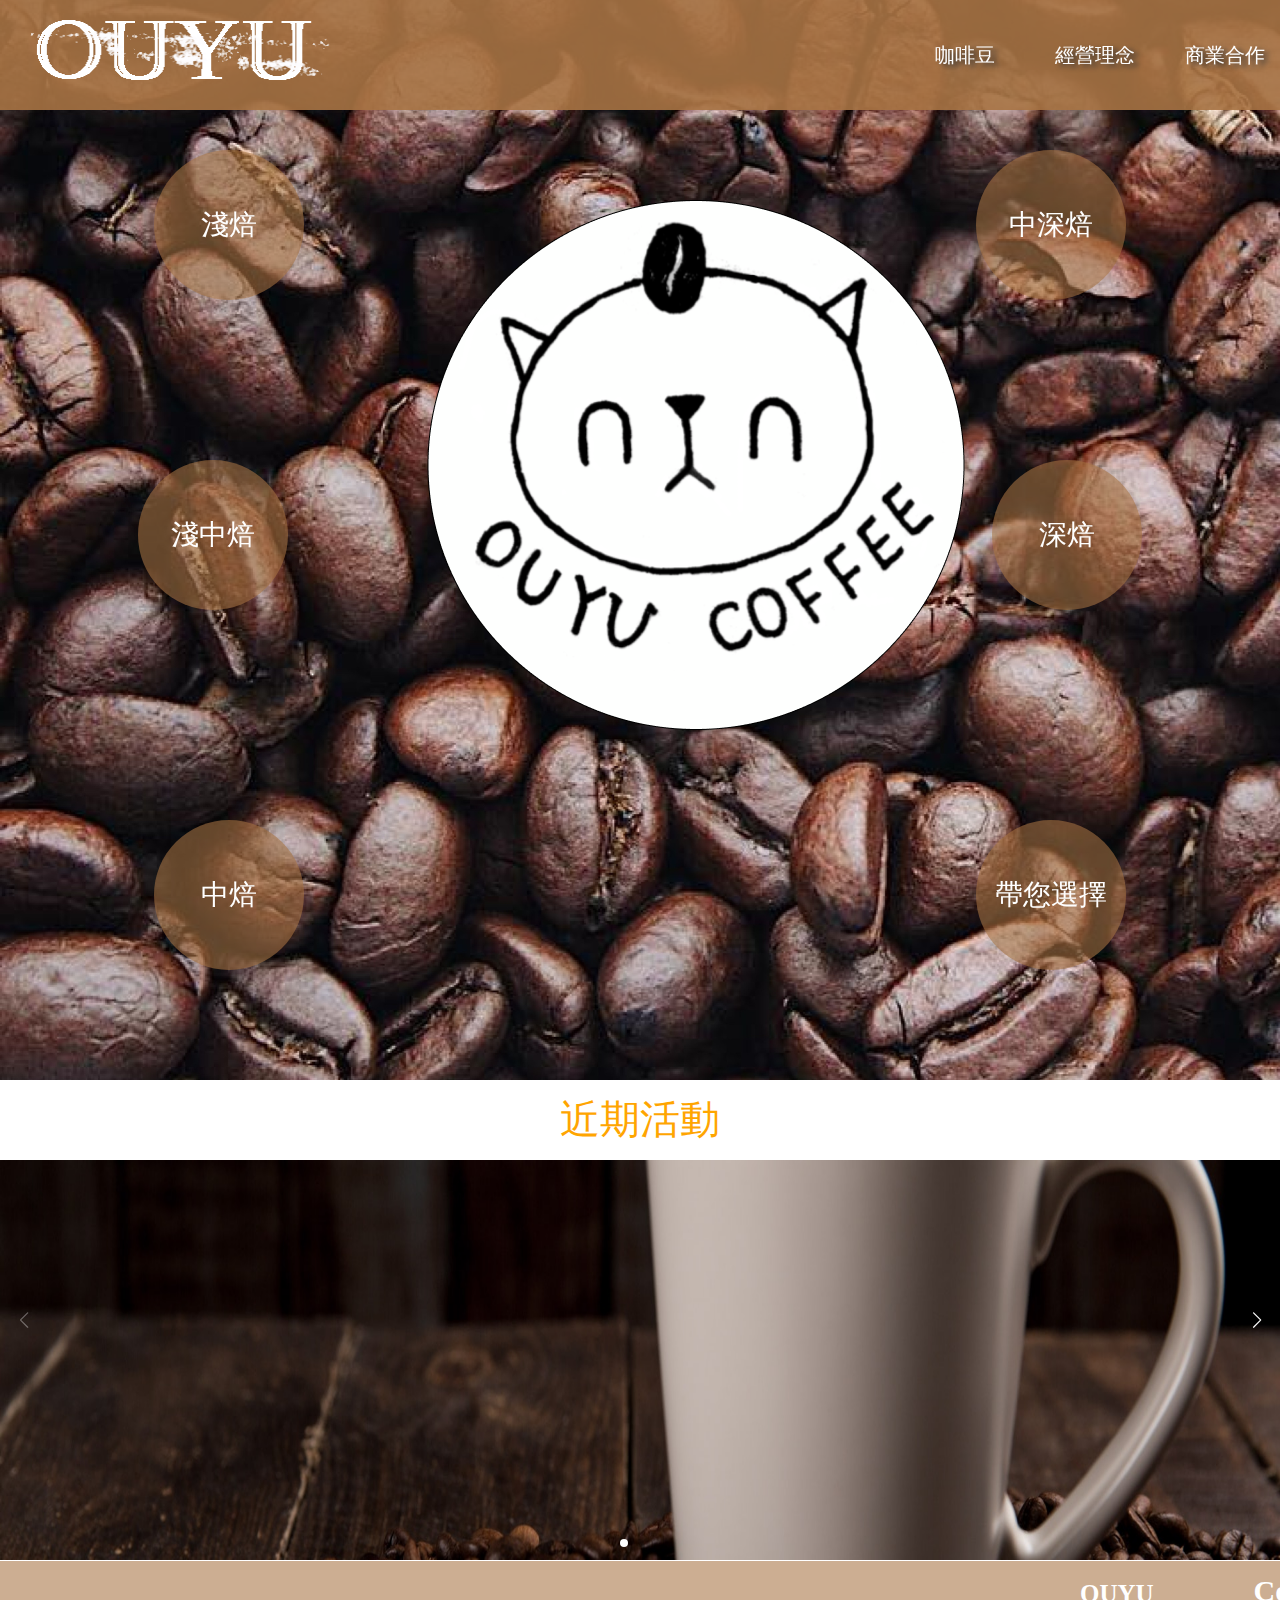
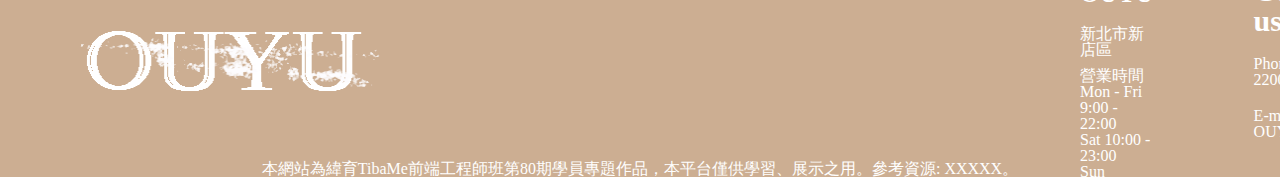
<file: index.html>
<!DOCTYPE html>
<html lang="en">
<head>
    <meta charset="UTF-8">
    <meta http-equiv="X-UA-Compatible" content="IE=edge">
    <meta name="viewport" content="width=device-width, initial-scale=1.0">
    <title>OUYUCOFFEE</title>
    <link rel="stylesheet" href="https://cdnjs.cloudflare.com/ajax/libs/font-awesome/6.1.1/css/all.min.css" integrity="sha512-KfkfwYDsLkIlwQp6LFnl8zNdLGxu9YAA1QvwINks4PhcElQSvqcyVLLD9aMhXd13uQjoXtEKNosOWaZqXgel0g==" crossorigin="anonymous" referrerpolicy="no-referrer" />
    <link rel="stylesheet" href="css/index.css">
    <link rel="stylesheet" href="css/reset.css">
    <link rel="stylesheet" href="css/header.css">
    <link rel="stylesheet" href="css/footer.css">

</head>
<body>
    <nav class="header">
        <div class="header-wrapper">
            <a class="logo-a" href="index.html">
                <img class="logo" src="img/ouyu.png" alt="">
            </a>
            <div class="hamBar_wrapper"><a class="hamBar" href="#"><i class="fa-solid fa-bars"></i></a></div>
            <section class="nav">
                <ul class="nav-ul">
                    <li class="nav-item"><a href="productList.html">咖啡豆</a></li>
                        <div class="second_nav" style="display: none ;">
                        <ul>
                            <li><a href="productList.html">咖啡用品</a></li>
                            <li><a href="productPage.html">商品頁面</a></li>
                            <li><a href="beansCart.html">購物車</a></li>
                        </ul>
                        </div>
                    </li>
                    <li class="nav-item"><a href="businessPhilosophy.html">經營理念</a></li>
                    <li class="nav-item"><a href="businessCooperation.html">商業合作</a></li>
                    <li class="nav-item"><a href="#">聯絡資訊</a></li>
                    <li class="nav-item"><a href="coffeeKnowledge.html">咖啡知識</a>
                    </li>

                                <ul class="top-icon">
                                    <li><a href="beansCart.html"><i class="fa-solid fa-cart-shopping"></i></a></li>
                                    <li><a href="login.html"><i class="fa-solid fa-circle-user"></i></a></li>
                                </ul>
                </ul>         
            </section>
        </div>
        </nav>
 
        <section class="main_grid">
            <button class="chioce1"><a href="productList.html">淺焙</a>
            </button>
            <button class="chioce2"><a href="productList.html">淺中焙</a>
            </button>
            <button class="chioce3"><a href="productList.html">中焙</a>
            </button>
            <button class="chioce4"><a href="productList.html">中深焙</a>
            </button>
            <button class="chioce5"><a href="productList.html">深焙</a>
            </button>
            <button class="chioce6"><a href="productList.html">帶您選擇</a></button>
            <img class="main_logo" src="img/Ellipse 1.png" alt="" srcset="">

        </section>
        <section>       
            <img class="rwd_logo" src="img/Ellipse 1.png" alt="" srcset="" style="display: none ;">
        </section>
 
        <div class="swiper mySwiper">
            <h1>近期活動</h1>
            <div class="swiper-wrapper">
                <div class="swiper-slide">
                    <picture>
                        <source media="( max-width: 428px )" srcset="img/i01.jpg">
                        <img class="home_top_img" src="img/i01.jpg" alt="">
                    </picture>
                </div>
                <div class="swiper-slide">
                    <picture>
                        <source media="( max-width: 428px )" srcset="img/i02.jpg">
                        <img class="home_top_img" src="img/i02.jpg" alt="">
                    </picture>
                </div>
                <div class="swiper-slide">
                    <picture>
                        <source media="( max-width: 428px )" srcset="img/i03.jpg">
                        <img class="home_top_img" src="img/i03.jpg" alt="">
                    </picture>
                </div>
            </div>

            <div class="swiper-button-next"></div>
            <div class="swiper-button-prev"></div>
            <div class="swiper-pagination"></div>
        </div>
    

        <footer>
            <div class="footer_content"> 
                <div class="footer_logo">
                    <img src="img/ouyu.png" alt="">
                </div>
                <div class="footer_left">
                    <h2>OUYU</h2>
                    <h3>新北市新店區</h3>
                    <h4>營業時間</h4>
                    <h3>Mon - Fri  9:00 - 22:00<br>
                        Sat  10:00 - 23:00<br>
                        Sun  CLOSED</h3>
                </div>
                <div class="footer_right">
                    <h2>Contact us</h2>
                    <h3>Phone: +886-22001234</h3>
                    <h3>E-mail: OUYU@gmail.com</h3>
                    <a href="#"><i class="fa-brands fa-facebook"></i></a>
                    <a href="#"><i class="fa-brands fa-instagram"></i></a>
                </div>
            </div>
        </footer>
        <p class="comment">本網站為緯育TibaMe前端工程師班第80期學員專題作品，本平台僅供學習、展示之用。參考資源: XXXXX。</p>
       
        <link rel="stylesheet" href="./cdn.jsdelivr.net/npm/swiper/swiper-bundle.min.css">
        <script src="./cdn.jsdelivr.net/npm/swiper/swiper-bundle.min.js"></script>
       <script>
            var swiper = new Swiper(".mySwiper", {
                spaceBetween: 30,
                centeredSlides: true,
                autoplay: {
                    delay: 1500,
                    disableOnInteraction: false,
                },
                pagination: {
                    el: ".swiper-pagination",
                    clickable: true,
                },
                navigation: {
                    nextEl: ".swiper-button-next",
                    prevEl: ".swiper-button-prev",
                },
            });


        </script>

    </body>
</html>
</file>
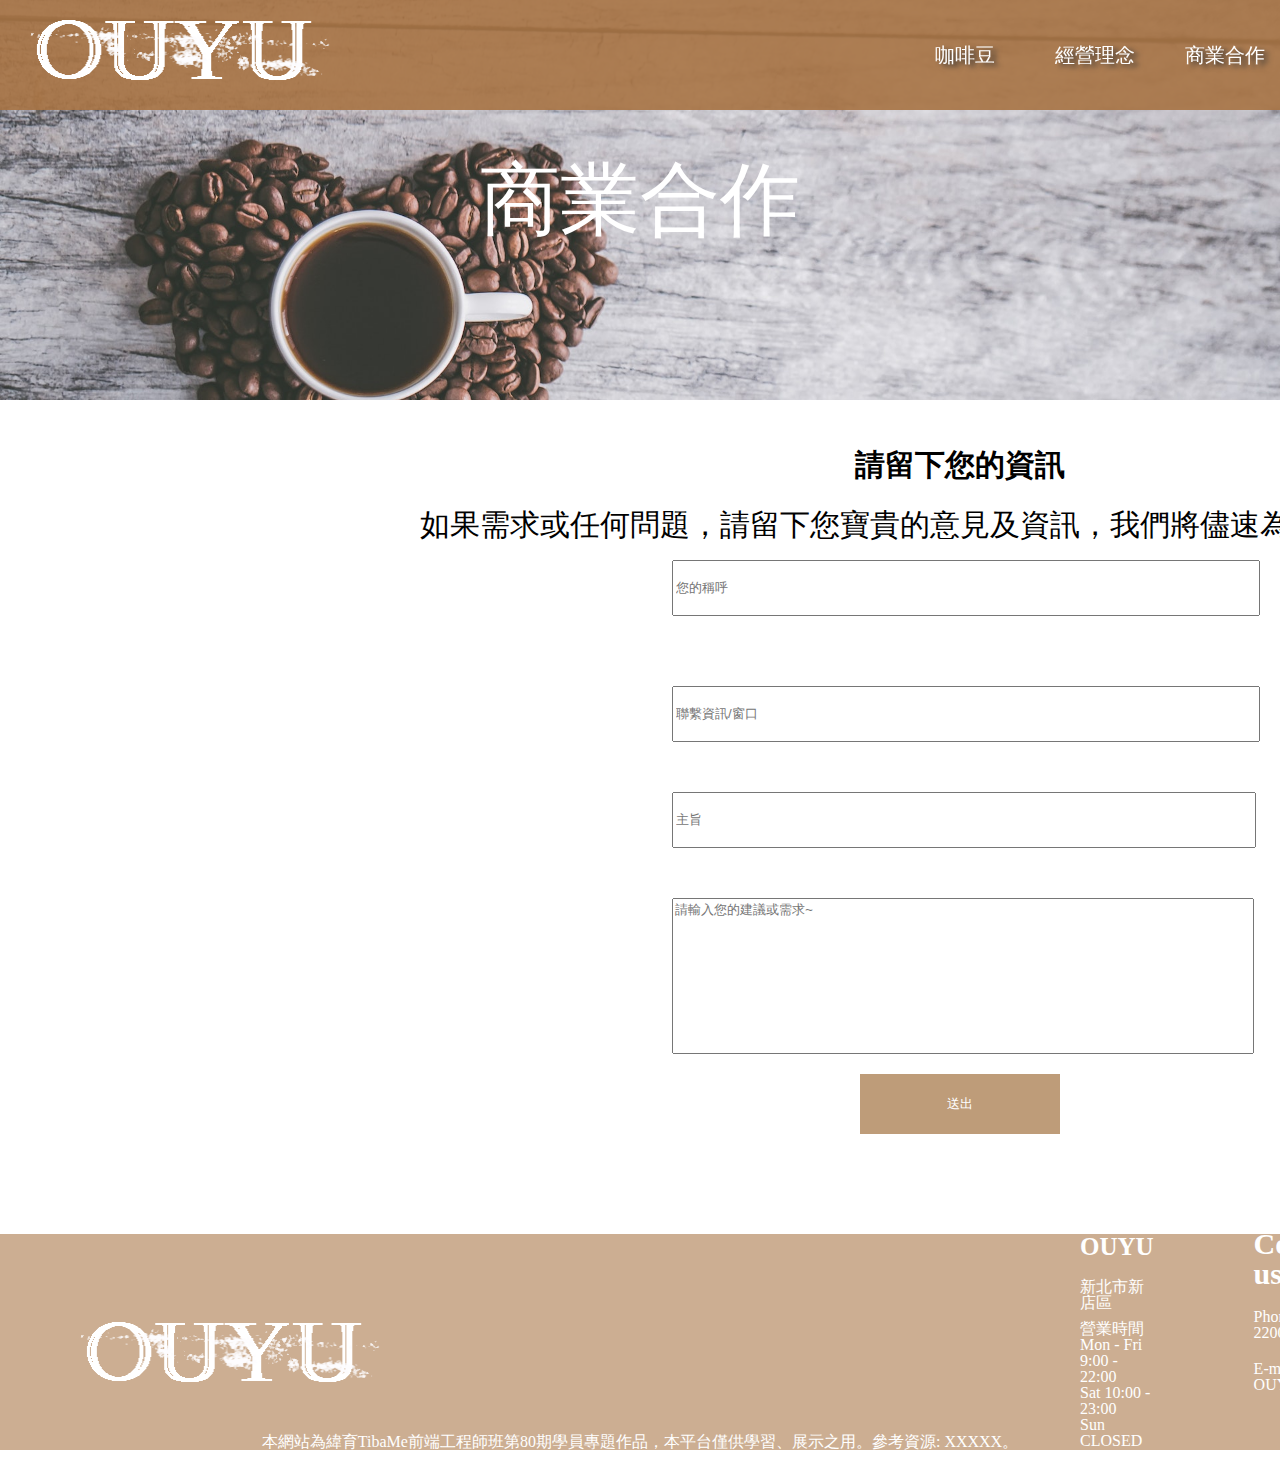
<file: businessCooperation.html>
<!DOCTYPE html>
<html lang="en">
<head>
    <meta charset="UTF-8">
    <meta http-equiv="X-UA-Compatible" content="IE=edge">
    <meta name="viewport" content="width=device-width, initial-scale=1.0">
    <link rel="stylesheet" href="https://cdnjs.cloudflare.com/ajax/libs/font-awesome/6.1.1/css/all.min.css" integrity="sha512-KfkfwYDsLkIlwQp6LFnl8zNdLGxu9YAA1QvwINks4PhcElQSvqcyVLLD9aMhXd13uQjoXtEKNosOWaZqXgel0g==" crossorigin="anonymous" referrerpolicy="no-referrer" />
    <link rel="stylesheet" href="css/header.css">
    <link rel="stylesheet" href="css/footer.css">
    <link rel="stylesheet" href="css/reset.css">
    <link rel="stylesheet" href="css/BusinessCooperation.css">


    <title>BusinessCooperation</title>
<body>
    <nav class="header">
        <div class="header-wrapper">
            <a class="logo-a" href="index.html">
                <img class="logo" src="img/ouyu.png" alt="">
            </a>
        
            <section class="nav">
                <ul class="nav-ul">
                    <li class="nav-item"><a href="productList.html">咖啡豆</a></li>
                        <div class="second_nav" style="display: none ;">
                        <ul>
                            <li><a href="productList.html">咖啡用品</a></li>
                            <li><a href="productPage.html">商品頁面</a></li>
                            <li><a href="beansCart.html">購物車</a></li>
                        </ul>
                        </div>
                    </li>
                    <li class="nav-item"><a href="businessPhilosophy.html">經營理念</a></li>
                    <li class="nav-item"><a href="businessCooperation.html">商業合作</a></li>
                    <li class="nav-item"><a href="#">聯絡資訊</a></li>
                   
                    <li class="nav-item"><a href="coffeeKnowledge.html">咖啡知識</a>
                        <div class="second_nav" style="display: none;">


                        </div>
                    </li>

                                <ul class="top-icon">
                                    <li><a href="beansCart.html"><i class="fa-solid fa-cart-shopping"></i></a></li>
                                    <li><a href="login.html"><i class="fa-solid fa-circle-user"></i></a></li>
                                </ul>
                </ul>         
            </section>
        </div>
        </nav>
        
        <div class="Business_cooperation_bg">
            <h1>商業合作</h1>
        </div>

        <div class="Business_cooperation_main">
            <h2>請留下您的資訊</h2>
            <p>如果需求或任何問題，請留下您寶貴的意見及資訊，我們將儘速為您處理及回覆。</p>
             <div class="name_email_wrapper">
                <div class="yourname">
                    <input type="text" placeholder="您的稱呼">
                </div>
                <div class="youremail">
                    <input type="text" placeholder="聯繫資訊/窗口">
                </div>
            </div>

            <div class="subject_message_submit_wrapper">
                <input type="text" placeholder="主旨">
                <textarea type="text" cols="30" rows="10" placeholder="請輸入您的建議或需求~" style="resize:none"></textarea>
                <input class="send" type="Submit" value="送出">
            </div>
            
        </div>



        <footer>
            <div class="footer_content"> 
                <div class="footer_logo">
                    <img src="img/ouyu.png" alt="">
                </div>
                <div class="footer_left">
                    <h2>OUYU</h2>
                    <h3>新北市新店區</h3>
                    <h4>營業時間</h4>
                    <h3>Mon - Fri  9:00 - 22:00<br>
                        Sat  10:00 - 23:00<br>
                        Sun  CLOSED</h3>
                </div>
                <div class="footer_right">
                    <h2>Contact us</h2>
                    <h3>Phone: +886-22001234</h3>
                    <h3>E-mail: OUYU@gmail.com</h3>
                    <a href="#"><i class="fa-brands fa-facebook"></i></a>
                    <a href="#"><i class="fa-brands fa-instagram"></i></a>
                </div>
            </div>
        </footer>
        <p class="comment">本網站為緯育TibaMe前端工程師班第80期學員專題作品，本平台僅供學習、展示之用。參考資源: XXXXX。</p>





</body>
</html>
</file>
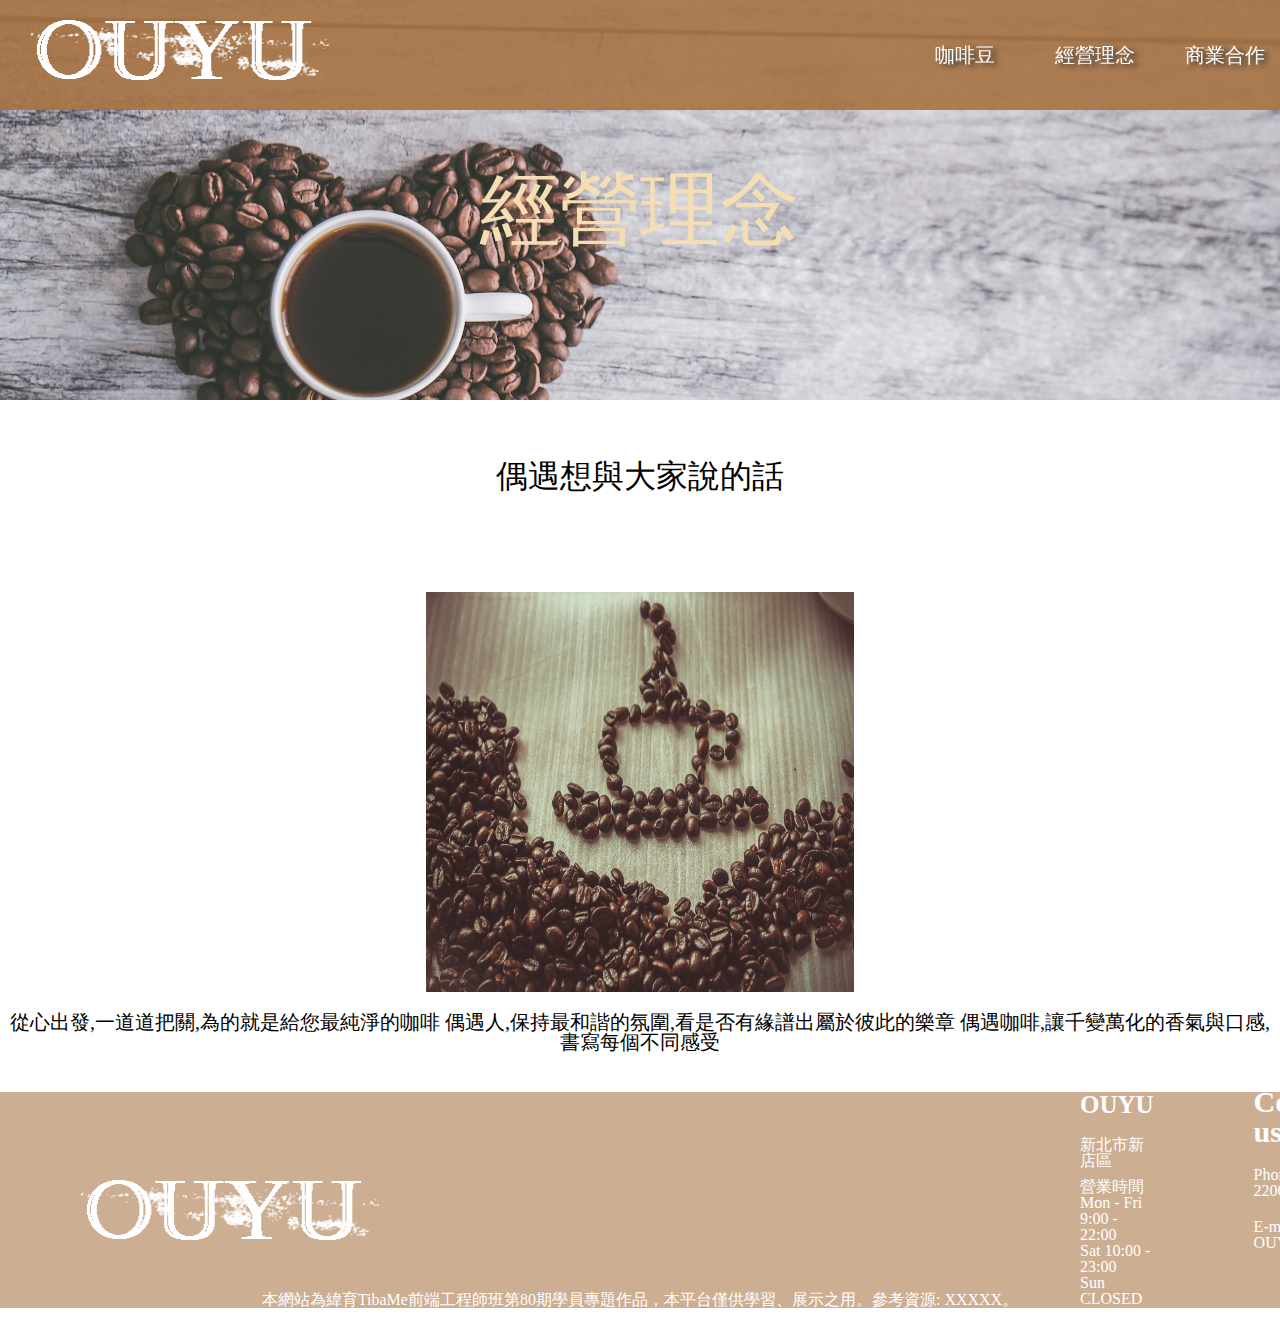
<file: businessPhilosophy.html>
<!DOCTYPE html>
<html lang="en">
<head>
    <meta charset="UTF-8">
    <meta http-equiv="X-UA-Compatible" content="IE=edge">
    <meta name="viewport" content="width=device-width, initial-scale=1.0">
    <link rel="stylesheet" href="https://cdnjs.cloudflare.com/ajax/libs/font-awesome/6.1.1/css/all.min.css" integrity="sha512-KfkfwYDsLkIlwQp6LFnl8zNdLGxu9YAA1QvwINks4PhcElQSvqcyVLLD9aMhXd13uQjoXtEKNosOWaZqXgel0g==" crossorigin="anonymous" referrerpolicy="no-referrer" />
    <link rel="stylesheet" href="css/header.css">
    <link rel="stylesheet" href="css/footer.css">
    <link rel="stylesheet" href="css/reset.css">
    <link rel="stylesheet" href="css/BusinessPhilosophy.css">
    <title>BusinessPhilosophy</title>
</head>
<body>
    <nav class="header">
        <div class="header-wrapper">
            <a class="logo-a" href="index.html">
                <img class="logo" src="img/ouyu.png" alt="">
            </a>
        
            <section class="nav">
                <ul class="nav-ul">
                    <li class="nav-item"><a href="productList.html">咖啡豆</a></li>
                        <div class="second_nav" style="display: none ;">
                        <ul>
                            <li><a href="productList.html">咖啡用品</a></li>
                            <li><a href="productPage.html">商品頁面</a></li>
                            <li><a href="beansCart.html">購物車</a></li>
                        </ul>
                        </div>
                    </li>
                    <li class="nav-item"><a href="businessPhilosophy.html">經營理念</a></li>
                    <li class="nav-item"><a href="businessCooperation.html">商業合作</a></li>
                    <li class="nav-item"><a href="#">聯絡資訊</a></li>
                   
                    <li class="nav-item"><a href="coffeeKnowledge.html">咖啡知識</a>
                        <div class="second_nav" style="display: none;">


                        </div>
                    </li>

                                <ul class="top-icon">
                                    <li><a href="beansCart.html"><i class="fa-solid fa-cart-shopping"></i></a></li>
                                    <li><a href="login.html"><i class="fa-solid fa-circle-user"></i></a></li>
                                </ul>
                </ul>         
            </section>
        </div>
        </nav>

        <div class="Business_philosophy_bg">
            <h1>經營理念</h1>
        </div>
        <div class="Business_philosophy_bg_main">
            <h2>偶遇想與大家說的話</h2>
        </div>
        <div class="Business_philosophy_bg_img">
            <img class="bpimg" src="img/BP.jpg"  alt="">
      
            <p>從心出發,一道道把關,為的就是給您最純淨的咖啡
                偶遇人,保持最和諧的氛圍,看是否有緣譜出屬於彼此的樂章
                偶遇咖啡,讓千變萬化的香氣與口感,書寫每個不同感受
            </p>
        </div>
  

                <footer>
                    <div class="footer_content"> 
                        <div class="footer_logo">
                            <img src="img/ouyu.png" alt="">
                        </div>
                        <div class="footer_left">
                            <h2>OUYU</h2>
                            <h3>新北市新店區</h3>
                            <h4>營業時間</h4>
                            <h3>Mon - Fri  9:00 - 22:00<br>
                                Sat  10:00 - 23:00<br>
                                Sun  CLOSED</h3>
                        </div>
                        <div class="footer_right">
                            <h2>Contact us</h2>
                            <h3>Phone: +886-22001234</h3>
                            <h3>E-mail: OUYU@gmail.com</h3>
                            <a href="#"><i class="fa-brands fa-facebook"></i></a>
                            <a href="#"><i class="fa-brands fa-instagram"></i></a>
                        </div>
                    </div>
                </footer>
                <p class="comment">本網站為緯育TibaMe前端工程師班第80期學員專題作品，本平台僅供學習、展示之用。參考資源: XXXXX。</p>
</body>
</html>
</file>
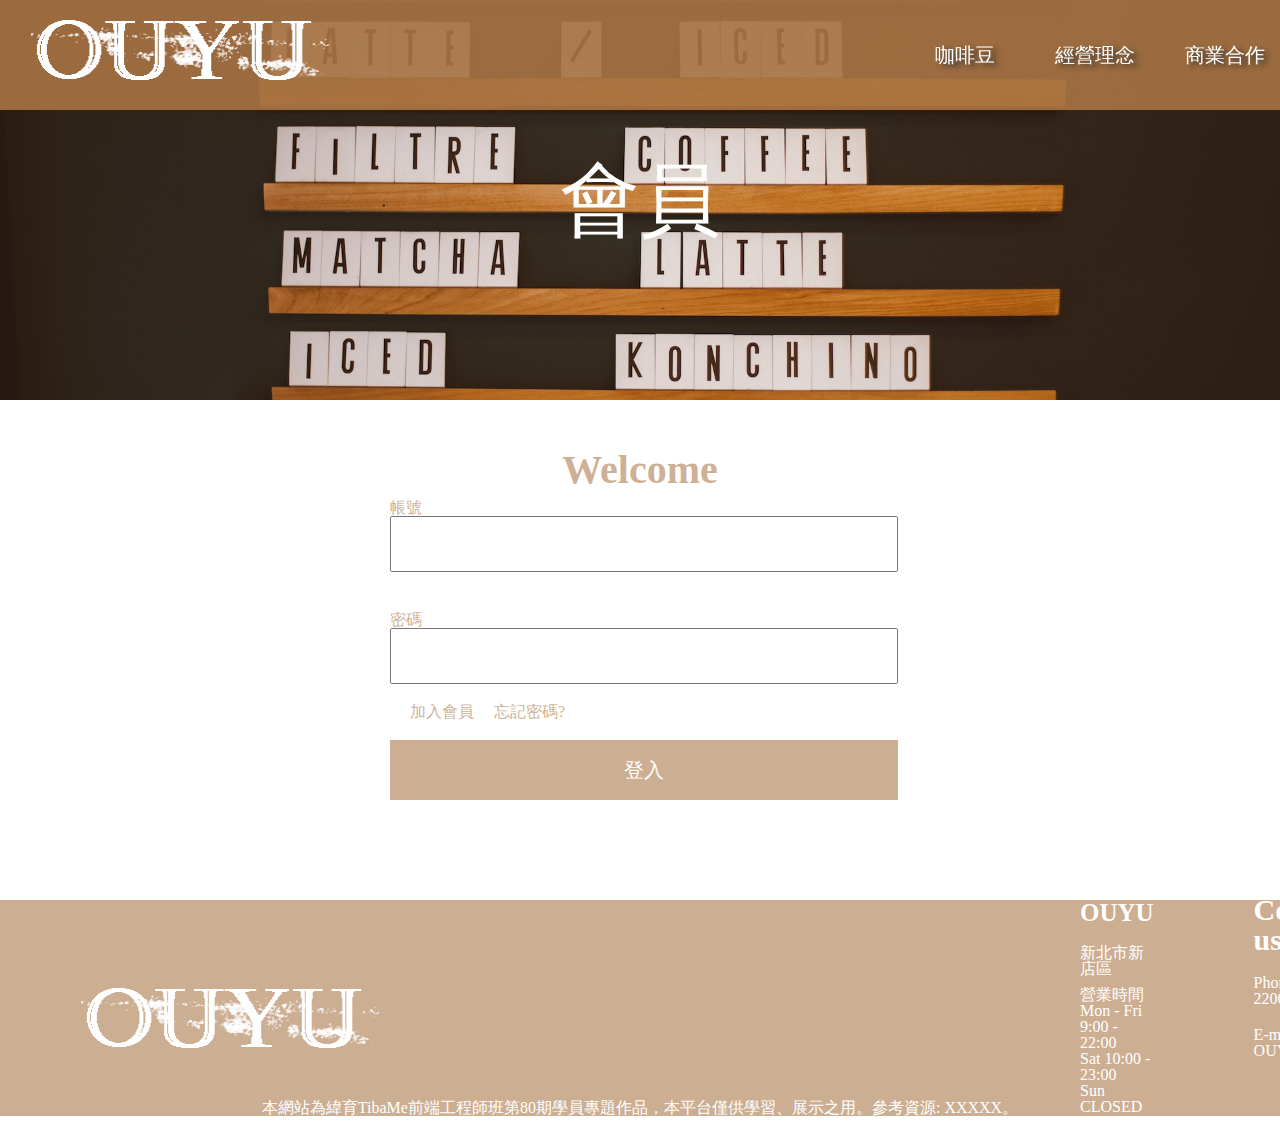
<file: login.html>
<!DOCTYPE html>
<html lang="en">
<head>
    <meta charset="UTF-8">
    <meta http-equiv="X-UA-Compatible" content="IE=edge">
    <meta name="viewport" content="width=device-width, initial-scale=1.0">
    <link rel="stylesheet" href="https://cdnjs.cloudflare.com/ajax/libs/font-awesome/6.1.1/css/all.min.css" integrity="sha512-KfkfwYDsLkIlwQp6LFnl8zNdLGxu9YAA1QvwINks4PhcElQSvqcyVLLD9aMhXd13uQjoXtEKNosOWaZqXgel0g==" crossorigin="anonymous" referrerpolicy="no-referrer" />
    <link rel="stylesheet" href="css/header.css">
    <link rel="stylesheet" href="css/footer.css">
    <link rel="stylesheet" href="css/reset.css">
    <link rel="stylesheet" href="css/Login.css">
    <title>Login</title>
</head>
<body>
    <nav class="header">
        <div class="header-wrapper">
            <a class="logo-a" href="index.html">
                <img class="logo" src="img/ouyu.png" alt="">
            </a>
        
            <section class="nav">
                <ul class="nav-ul">
                    <li class="nav-item"><a href="productList.html">咖啡豆</a></li>
                        <div class="second_nav" style="display: none ;">
                        <ul>
                            <li><a href="productList.html">咖啡用品</a></li>
                            <li><a href="productPage.html">商品頁面</a></li>
                            <li><a href="beansCart.html">購物車</a></li>
                        </ul>
                        </div>
                    </li>
                    <li class="nav-item"><a href="businessPhilosophy.html">經營理念</a></li>
                    <li class="nav-item"><a href="businessCooperation.html">商業合作</a></li>
                    <li class="nav-item"><a href="#">聯絡資訊</a></li>
                   
                    <li class="nav-item"><a href="coffeeKnowledge.html">咖啡知識</a>
                        <div class="second_nav" style="display: none;">


                        </div>
                    </li>

                                <ul class="top-icon">
                                    <li><a href="beansCart.html"><i class="fa-solid fa-cart-shopping"></i></a></li>
                                    <li><a href="login.html"><i class="fa-solid fa-circle-user"></i></a></li>
                                </ul>
                </ul>         
            </section>
        </div>
        </nav>

        <div class="member_top_bg">
            <h1>會員</h1>
        </div>

        <div class="member_login_main">
            <h2>Welcome</h2>
            <div class="account">帳號<input type="text"></div>
            <div class="password">密碼<input type="password"></div>
            <div class="content_wrapper">
                <a href="#">加入會員</a>
                <a href="#">忘記密碼?</a>
            </div>
            <div class="login"><input type="button" value="登入" ></div>

        </div>


        <footer>
            <div class="footer_content"> 
                <div class="footer_logo">
                    <img src="img/ouyu.png" alt="">
                </div>
                <div class="footer_left">
                    <h2>OUYU</h2>
                    <h3>新北市新店區</h3>
                    <h4>營業時間</h4>
                    <h3>Mon - Fri  9:00 - 22:00<br>
                        Sat  10:00 - 23:00<br>
                        Sun  CLOSED</h3>
                </div>
                <div class="footer_right">
                    <h2>Contact us</h2>
                    <h3>Phone: +886-22001234</h3>
                    <h3>E-mail: OUYU@gmail.com</h3>
                    <a href="#"><i class="fa-brands fa-facebook"></i></a>
                    <a href="#"><i class="fa-brands fa-instagram"></i></a>
                </div>
            </div>
        </footer>
        <p class="comment">本網站為緯育TibaMe前端工程師班第80期學員專題作品，本平台僅供學習、展示之用。參考資源: XXXXX。</p>
</body>
</html>
</file>
<file: css/index.css>
.body{
    max-width: 1920px;
}
.mid {
    max-width: 1920px;
    width: 100%;
}

.mid h1{
    display: block;
    color:white;
    background-color: orange;
    text-align: center ;
    height: 40px;
    width: 150px;
    padding-top: 20px;
    margin-bottom: 40px;
    margin-top: 40px;
    margin-left: 886px;
}

.mid img{
    width: 100%;
    background-size: cover;
    background-position: center 0;
    background-repeat: no-repeat;
    height: 300px;
}

.mid ul{

    
    display: flex;

    /* flex-direction: column; */
    margin: 0 400px;
    justify-content: space-between;
    align-items: center;
    width: 972px;
    height: 600px;
    padding: 50px;

}

.mid li{
   
    margin: 0 0 50px 50px;
    box-sizing: border-box;
}

.p1{
    width: 240px;
    height: 300px;
}

.main_grid{
    background-image: url("../img/indexbg.png");
    background-size: cover;
    background-repeat: no-repeat;
    display: grid;
    max-width: 1920px;
    width: 100%;
    /* height: auto; */
    background-color: #fff;
    grid-template-rows: 360px 360px 360px;
    grid-template-columns: 640px 640px 640px ;
    z-index: 1;
    grid-template-columns: repeat(auto-fit, minmax(150px, 1fr));
    font-size: 28px;
}

.main_grid .chioce1{
    display: block;
    color: #fff;
background-color: rgba(167, 115, 68,.58);
border: 0;
z-index: 0;
grid-column: 1;
grid-row: 1;
border-radius: 50%;
width: 150px;
height: 150px;
font-size: 28px;
    margin: 0 auto;
    margin-top: 150px;
    margin-right: 123px;

}
.main_grid .chioce1 a{
    text-decoration:none;
    color: #fff;
}
.main_grid .chioce2 a{
    text-decoration:none;
    color: #fff;
}
.main_grid .chioce3 a{
    text-decoration:none;
    color: #fff;
}
.main_grid .chioce4 a{
    text-decoration:none;
    color: #fff;
}
.main_grid .chioce5 a{
    text-decoration:none;
    color: #fff;
}
.main_grid .chioce6 a{
    text-decoration:none;
    color: #fff;
}
.main_grid .chioce2{
    font-size: 28px;
    display: block;
    color: #fff;
    background-color: rgba(167, 115, 68,.58);
    border: 0;
    border-radius: 50%;
width: 150px;
height: 150px;
    z-index: 0;
    margin: 0 auto;
    margin-top: 100px;
    grid-column: 1;
grid-row: 2;
    
    }
    .main_grid .chioce3{
        font-size: 28px;
        background-color: rgba(167, 115, 68,.58);
        border: 0;
        color: #fff;
        grid-column: 1;
        grid-row: 3;
        border-radius: 50%;
        width: 150px;
        height: 150px;
            z-index: 0;
            margin: 0 auto;
            margin-top: 100px;
            margin-right: 123px;
        }
        .main_grid .chioce4{
            font-size: 28px;
            background-color: rgba(167, 115, 68,.58);
            border: 0;
            color: #fff;
            border-radius: 50%;
            width: 150px;
            height: 150px;
                z-index: 0;
                margin: 0 auto;
                margin-top: 150px;
                margin-left: 123px;
                grid-column: 3;
                grid-row: 1;

            }
            .main_grid .chioce5{
                font-size: 28px;
                background-color: rgba(167, 115, 68,.58);
                border: 0;
                color: #fff;
                border-radius: 50%;
                width: 150px;
                height: 150px;
                    z-index: 0;
                    margin: 0 auto;
                    margin-top: 100px;
                    grid-column: 3;
                    grid-row: 2;
                }
                .main_grid .chioce6{
                    font-size: 28px;
                    background-color: rgba(167, 115, 68,.58);
                    border: 0;
                    color: #fff;
                    border-radius: 50%;
                    width: 150px;
                    height: 150px;
                        z-index: 0;
                        margin: 0 auto;
                        margin-top: 100px;
                        grid-column: 3;
                        grid-row: 3;
                        margin-left: 123px;
                    }
                .main_logo{
 
                    grid-column: 2;
                    grid-row: 1;
                    display: block;
                    margin: 0 auto;
                    margin-top: 200px;
                    width: 538px;
                    height: 530px;

                }
                .home_top_img{
                    width: 100%;
                    height: 400px;
                    display: block;
                }    
                
                .swiper{
                    margin-bottom: 1px;
                }
                .swiper  h1{
                    text-align: center;
                    padding-top: 20px;
                    padding-bottom: 20px;
                    display: block;
                    color: orange;
                    font-size: 40px;
                }
.swiper .swiper-button-next::after{
    color: white;
    font-size: 16px;
}

.swiper .swiper-button-prev::after{
    color: white;
    font-size: 16px;
}


.swiper-pagination .swiper-pagination-bullet-active{
    background-color: white;
}

    
@media screen and (max-width: 428px) {
    .swiper  h1{
        margin-top: 60px;
    }
    .rwd_logo{
display: block;
    }
    .main_grid{
    
        display: none;
    }
    .main_grid .chioce1{
        display: none;
    }
    .main_grid .chioce2{   display: none;}
    .main_grid .chioce3{   display: none;}
    .main_grid .chioce4{   display: none;}
    .main_grid .chioce5{   display: none;}
    .main_grid .chioce6{   display: none;}
 
}
</file>
<file: css/header.css>
.header{

    width: 100%;
    background-color: rgba(167,115,68,0.9);
    height: 110px;
    position: fixed;
}

.header-wrapper{
    width: 100%;
    height: 110px;
    margin: 0 auto;
    display: flex;
}
.logo{
    width: 300px;
    height: 60px;
    margin-top: 20px;
    margin-left: 30px;
}

.logo-a{
    display: block;
    width: 100px;
    height: 90px;
}

    .nav{
        display: flex;
        justify-content: space-between;
        align-items: center;
        margin-left: 800px;
    }
    
    .nav-ul{
        display: flex;
    }
    
    .nav-ul li{
        margin: 0 10px;
    }
    
    .nav li a{
        font-size: 20px;
    }


    .nav-item{
        width: 110px;
        position: relative;
    }
    .nav-item::after{
        content: "";
        display: block;
        width: 0%;
        height: 1.8px;
        background-color: white;
        position: absolute;
        bottom: -0.05em;
        transition: width .4s ease-in;
    }    
    .nav-item:hover.nav-item::after{
        width: 100%;
    }
    .fa-angle-down{
        margin-left: 5px;
        transition: transform .4s ease-in;
    }

    .nav a{
        display: block;
        text-align: center;
        line-height: 50px;
        text-decoration: none;
        color: white;
        text-shadow: 5px 3px 5px #333;
        transition: color .4s ease-in;
        position: relative;
        font-size: 20px;
    }

    .nav a:hover{
        color: tomato;
    }
   
    .top-icon{
        display: flex;
        width: 125px;
        margin-left: 30px;
    }
    .nav-item:hover .second_nav{
        display: block;
    }
    .second_nav{
        display: none;
        position: absolute;
    }


    .second_nav ul{
        margin: 0;
        display: flex;
        flex-direction: column;
    }
    
    .second_nav ul li{
        width: 230px;
        margin: 0 auto;
        background-color: rgba(0,0,0,.8);
    }
    
    .second_nav a{
        display: block;
        text-align: left;
        margin: 0 auto;
        font-size: 16px;
        line-height: 4em;
        margin-left: 15px;
    }

    .top-icon{
        display: flex;
        width: 125px;
        margin-left: 30px;
    }
    
    .top-icon li{
        width: 23px;
    }
    
    .top-icon li a{
        color: white;
        height: 50px;
        line-height: 50px;
        display: block;
    }
    
    .top-icon a:hover{
        color: tomato;
    }
    
    .top-icon .fa-solid{
        width: 23.5px;
        height: 21px;
    }

    
.hamBar_wrapper{
    display: none;
    width: 44px;
    height: 44px;
    align-items: center;
    justify-content: center;
}

.hamBar{
    display: block;
    color: white;
}

    @media screen and (max-width: 428px)
    {

        .header{
            max-width: 428px;
            width: 100%;
            height: 65px;
        }
    
        .header-wrapper{
            max-width: 428px;
            width: 100%;
            margin: 0 auto;
            justify-content: space-between;
            position: fixed;
            z-index: 5;
        }
    
        .logo-a{
            width: 50px;
        }
    
        .logo{
            margin-top: 10px;
            margin-left: 20px;
        }
    
        .hamBar_wrapper{
            display: block;
            max-width: 20px;
            align-items: center;
            padding-right: 20px;
            padding-top: 20px;
        } 
    
        
        .nav{
      
            display: flex;
            opacity: 0;
            margin: auto;
            position: absolute;
            top: 65px;
            width: 100%;
            background-color: #be9c79;
            pointer-events: none;
            transition: opacity 0.3s ease-in;
        }
    
        .nav_show{
            opacity: 1;
            transition: opacity 0.5s ease-in;
            pointer-events: auto;
        }
    
        .nav-ul{
            display: flex;
            flex-direction: column;
            width: 100%;
            align-items: center;
        }
    
        .nav li a{
            font-size: 15px;
        }
    
        .drop_down{
            padding-left: 15px;
        }
    
        .top-icon{
            margin: auto;
        }
    
        .second_nav{
            position: static;
            flex-direction: column;
            max-width: 414px;
            width: 414px;
            margin: 0;
            text-align: center;
        }
    
        .second_nav ul li{
            width: 100%;
        }
    
        .second_nav ul li a{
            line-height: 50px;
            font-size: 12px;
            text-align: center;
        }
    
        .nav-item{
            width: 100%;
        }
    
        .nav-item::after{
            display: none;
        }
    
        .sideInner{
            z-index: 2;
            position: fixed;
            background-color: rgba(0, 0, 0, 0.5);
            top: 0;
            left: 0;
            width: 100%;
            height: 100%;
        }
    
        .nav a:hover{
            color: white;
        }
    
        .top-icon a:hover{
            color: white;
        }
    }
</file>
<file: css/footer.css>
footer{
    width: 100%;
    height: 200px;
    background-color: rgba(167,115,68,0.58);
    font-size: 16px;
    display: flex;
}
.footer_logo{
    width: 100%;
    flex: 1;
    margin: auto;
}

.footer_logo img{
    width: 300px;
    height: 60px;
    display: block;
    margin-left: 80px;
    margin-top: 10px;

}

.footer_content{
    display: flex;
    max-width: 1920px;
    margin-bottom:30px;
    margin-top: 20px;
    
}

.footer_left{
    margin-left: 700px;
    flex: 3;
}

.footer_left h2{
    color:#fff;
    font-size: 25px;
    font-weight: bold;
    margin-bottom: 20px;
    text-align: left;
}

.footer_left h3{
    color:#fff;
    margin-bottom: 10px;
}

.footer_left h4{
    color: #fff;
    line-height: 1;
}

.footer_right{
    margin-top: -5px;
    margin-left: 100px;
    flex: 3;
}

.footer_right h2{
    color:#fff;
    font-size: 30px;
    font-weight: bold;
    margin-bottom: 20px;
    text-align: left;
}

.footer_right h3{
    color:#fff;
    margin-bottom: 20px;
}

.footer_right a{
    
    display: inline;
    color: #fff;
    width: 30px;
    text-decoration: none;
    color:#fff;
    font-size: 24px;
}

.comment{
    max-width: 1920px;
    font-size: 16px;
    text-align: center;
 
    background-color: rgba(167,115,68,0.58);
    color: #fff;
}

@media screen and (max-width: 428px) {
    
    footer {
        height: 70vh;
    }

    .footer_content{
        width: 100%;
        flex-direction: column;
        justify-content: center;
        margin-top: 20px;
    }

    .footer_logo img{
        width: 20vw;
        margin: 0 auto;
    }

    .footer_left h2{
        font-size: 16px;
        display: none;
    }

    .footer_left h3{
        text-align: center;
        margin-top: 20px;
        font-size: 12px;
    }
    .footer_left h4{
        text-align: center;
        margin-top: 20px;
        font-size: 12px;
    }

    .footer_left{
        margin: 0 auto;
        width: 100%;
    }

    .footer_right{
        margin: 0 auto;
        width: 100%;
    }

    .footer_right h2{
        font-size: 15px;
        text-align: center;
        margin-top: 30px;
    }

    .footer_right h3{
        text-align: center;
        font-size: 12px;
    }

    .footer_right a{
        /* text-align: center; */
        margin-left: 120px;
    }

    .comment{
        padding: 0 10px;
    }


}
</file>
<file: css/BusinessCooperation.css>
.Business_cooperation_bg{
    display: flex;
    height: 400px;
    background-image: url("../img/BPBG.jpg");
    background-size: cover;
    background-position: 0 center;
    align-items: center;
    justify-content: center;
}
h1{
    font-size: 80px;
    color: white;
}


.Business_cooperation_main{
    width: 1920px;

    margin: 50px auto 100px;

}

.Business_cooperation_main h2{
    font-size: 30px;
    font-weight: bold;
    margin: 30px 0;
    text-align: center;

}
.Business_cooperation_main p{

    text-align: center;
    font-size: 30px;
}


.yourname{
    margin-bottom: 30px;
}
.youremail{
    margin-bottom: 20px;
}

.name_email_wapp input{
    width: 580px;

    margin: 20px 10px 20px 35%;
    line-height: 60px;
}

.subject_message_submit{
    display:flex;
    flex-direction: column;
}

.subject_message_submit input{
    width: 580px;
    line-height: 50px;
    margin: 10px 10px 20px 35%;
}

.subject_message_submit .send{
  
    width: 200px;
    height: 60px;
    margin: 30px 10px 20px 20px;
    background-color: #be9c79;
    color: white;
    border: none;
    margin: 0 auto;
}
.subject_message_submit_wrapper textarea{
  
    width: 30%;
    margin: 30px 10px 20px 35%;
}











.name_email_wrapper input{
    width: 580px;
    margin: 20px 10px 20px 35%;
    line-height: 50px;

}

.subject_message_submit_wrapper{
    display: flex;
    flex-direction: column;
}

.subject_message_submit_wrapper input{

    width:30%;
    line-height: 50px;
    margin: 10px 10px 20px 35%;
}

.subject_message_submit_wrapper .send{


    width: 200px;
    height: 60px;
    margin: 30px 10px 20px 20px;
    background-color: #be9c79;
    color: white;
    border: none;
    margin: 0 auto;
}


@media  screen and (max-width: 428px) {
    h1{
    font-size: 26px;
    }
    
    .Business_cooperation_main{
        max-width: 428px;
    }

    .name_email_wrapper input{
        max-width: 170px;
        width: 80%;
        margin: 10px 10px 10px 0%;
    }

    .Business_cooperation_bg{
        height: 20vh;
    }

    .Business_cooperation h2{
        text-align: center;
        font-size: 20px;
    }

    .Business_cooperation_main p{
        font-size: 14px;
        padding: 10px 20px;
    }

    .subject_message_submit_wrapper .send{
        margin: 20px auto;
    }

    .name_email_wrapper{
        margin: 0 20px;
        display: flex;
        justify-content: space-between;
    }
    .subject_message_submit_wrapper input{
        margin: -29px 210px 8px 0%;
        max-width: 170px;
        width: 80%;
    }

    .subject_message_submit_wrapper{
        margin: 0 20px;
    }

    .subject_message_submit_wrapper textarea{
  
        width: 80%;
        margin: auto 0%;
    }
}
</file>
<file: css/BusinessPhilosophy.css>
.Business_philosophy_bg{
background-image: url(../img/BPBG.jpg);
display: flex;
height: 400px;
background-size: cover;
background-position: 0 center;
align-items: center;
justify-content: center;
margin-bottom: 40px;
}

h1{
    font-size: 80px;
    color:wheat;
    margin-top: 20px;

}

.Business_philosophy_bg_main h2{
    font-size: 32px;
    text-align: center;
    
    padding-top: 10px;
}

.Business_philosophy_bg_main{
    width: 100%;
    margin: 50px auto 100px;

}

.bpimg{
    display: block;
    max-width: 428px;
    width: 100%;
    text-align: center;
    margin: 0 auto;
    height: 400px;

}

.Business_philosophy_bg_img p{
    padding-top: 20px;
    /* text-align:left;   */
    /* text-align: justify; */
    font-size: 20px;
    margin: 0 10px 0 10px;
    padding-bottom: 20px;
    text-align:center ;
}
</file>
<file: css/Login.css>
.member_top_bg{
    display: flex;
    height: 400px;
    background-image: url("../img/L01.jpg");
    background-size: cover;
    background-position: 0 center;
    align-items: center;
    justify-content: center;
}

h1{
    font-size: 80px;
    color: white;
}

.member_login_main{
    width: 1200px;
    margin: 50px auto 100px;
}

.member_login_main h2{
    text-align: center;
    font-size: 40px;
    font-weight: bold;
    color:  rgba(167, 115, 68,.58);;
}

.member_login_main input{
    display: block;
    margin: 0 auto;
    width: 500px;
    height: 50px;
    font-size: 24px;
}

.content_wrapper{
    display: flex;
    width: 500px;
    margin: -20px  auto ;
}

.content_wrapper a{
    padding-top: 10px;
    color: rgba(167, 115, 68,.58);
    text-decoration: none;
     margin-left: 20px;
}

.content_wrapper a:last-child{
    margin-left: 20px;
}

.account, .password, .login{
    color: rgba(167, 115, 68,.58);
    width: 500px;
    margin: 0 auto 30px;
    padding-top: 10px;
}

.login input{
    width: 508px;
    height: 60px;
    background-color: rgba(167, 115, 68,.58);
    color: white;
    border: none;
    margin-top: 30px;
font-size: 20px;
}


@media screen and (max-width: 428px) {
    h1{
        font-size: 26px;
    }

    .member_top_bg{
        margin-bottom: 50px;
        height: 20vh;
    }

    .member_login_main{
        max-width: 428px;
    }

    .account, .password, .login{
        max-width: 300px;
    }

    .member_login_main input{
        max-width: 300px;
        padding: 0;
    }

    .content_wrapper{
        width: 300px;
    }

    .member_login_main h2{
        margin-bottom: 30px;
    }
}
</file>
